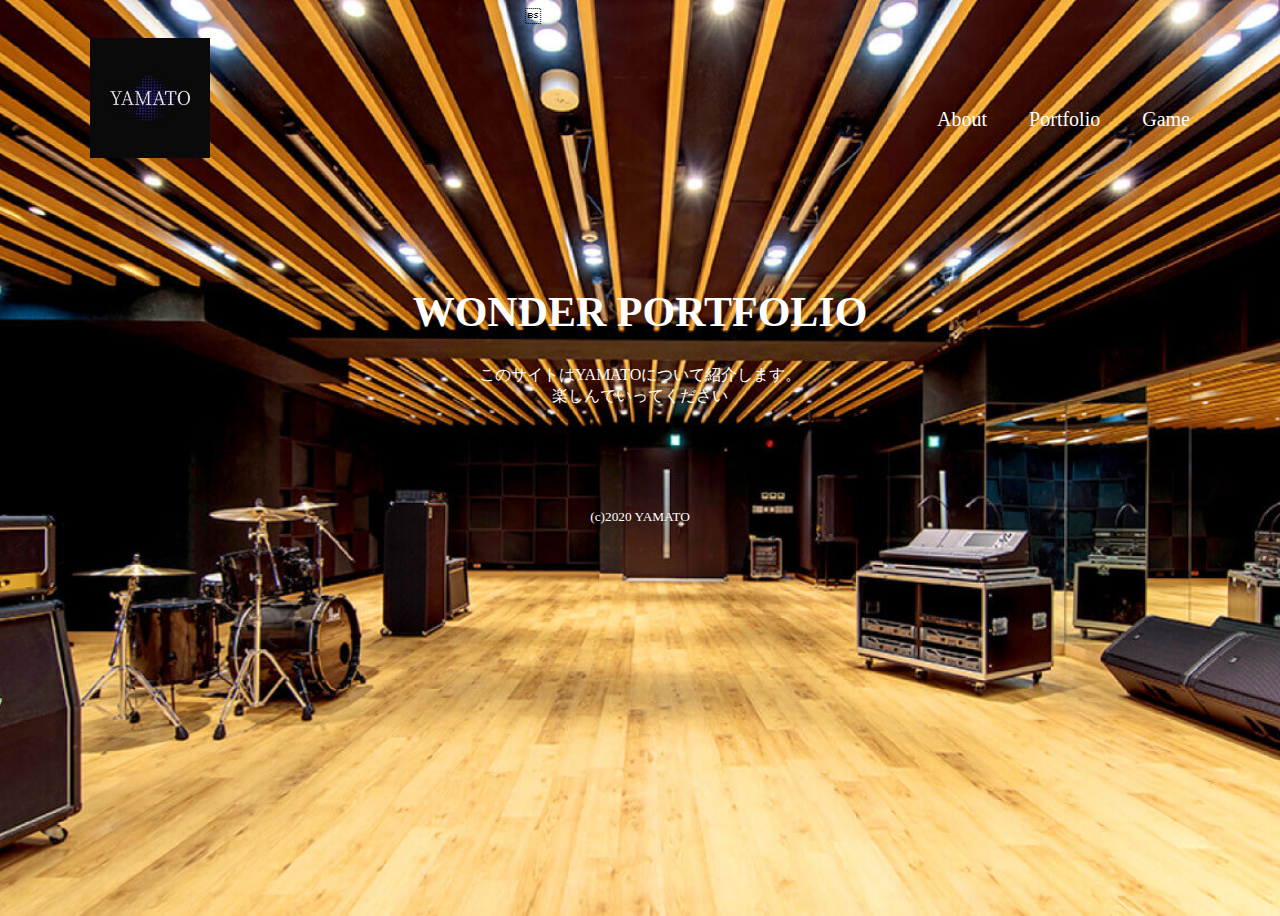
<file: index.html>
<!DOCTYPE html>
<html>
    <head>
        <meta charset="UTF-8">
        <title>マイポートフォリオサイト</title>
    </head>
    <body id="home">
        <header>
            <a href="index.html"><img class="logo" src="images/YAMATOロゴ.jpeg" ></a>
            <link rel="stylesheet" href="css/style.css" rel="stylesheet">
            <nav>
                <ul class="global_nav">
                    <li><a href="about.html">About</a></li>
                    <li><a href="portfolio.html">Portfolio</a></li>
                    <li><a href="game.html">Game</a></li>                    
                </ul>

            </nav>
        </header>
        <main>
            <h1>WONDER PORTFOLIO</h1>
            <p>このサイトはYAMATOについて紹介します。<br>楽しんでいってください</p>
        </main>
        <footer>
            <small>(c)2020 YAMATO</small>
        </footer>
    </body>
</html>
</file>
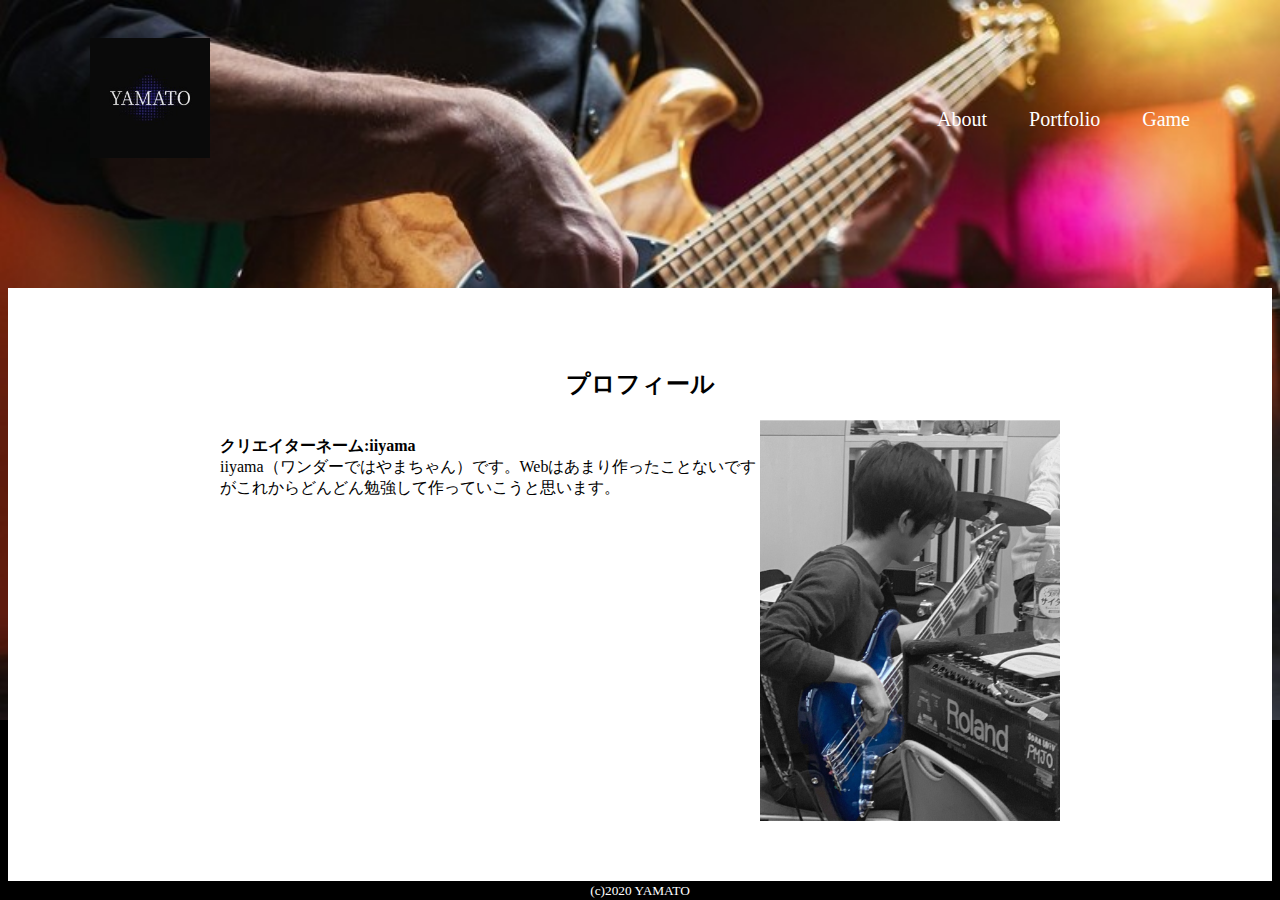
<file: about.html>
<!DOCTYPE html>
<html>
    <head>
        <meta charset="UTF-8">
        <title>マイポートフォリオサイト</title>
    </head>
    <body id="about">
        <header>
            <a href="index.html"><img class="logo" src="images/YAMATOロゴ.jpeg" ></a>
            <link rel="stylesheet" href="css/style.css" rel="stylesheet">
            <nav>
                <ul class="global_nav">
                    <li><a href="about.html">About</a></li>
                    <li><a href="portfolio.html">Portfolio</a></li>
                    <li><a href="game.html">Game</a></li>                    
                </ul>

            </nav>
        </header>
        <main>
            <div class="wrapper">
                <h2>プロフィール</h2>
                <div class="profile-coment">
                    <p class="profile-txt">
                        <span>クリエイターネーム:iiyama</span><br>
                        iiyama（ワンダーではやまちゃん）です。Webはあまり作ったことないですがこれからどんどん勉強して作っていこうと思います。
                    </p> 
                    <img class="yamato_profile" src="images/yamato_bass.JPG"alt="yamato_profile">
                </div>
            </div>
        </main>
        <footer>
            <small>(c)2020 YAMATO</small>
        </footer>
    </body>
</html>
</file>
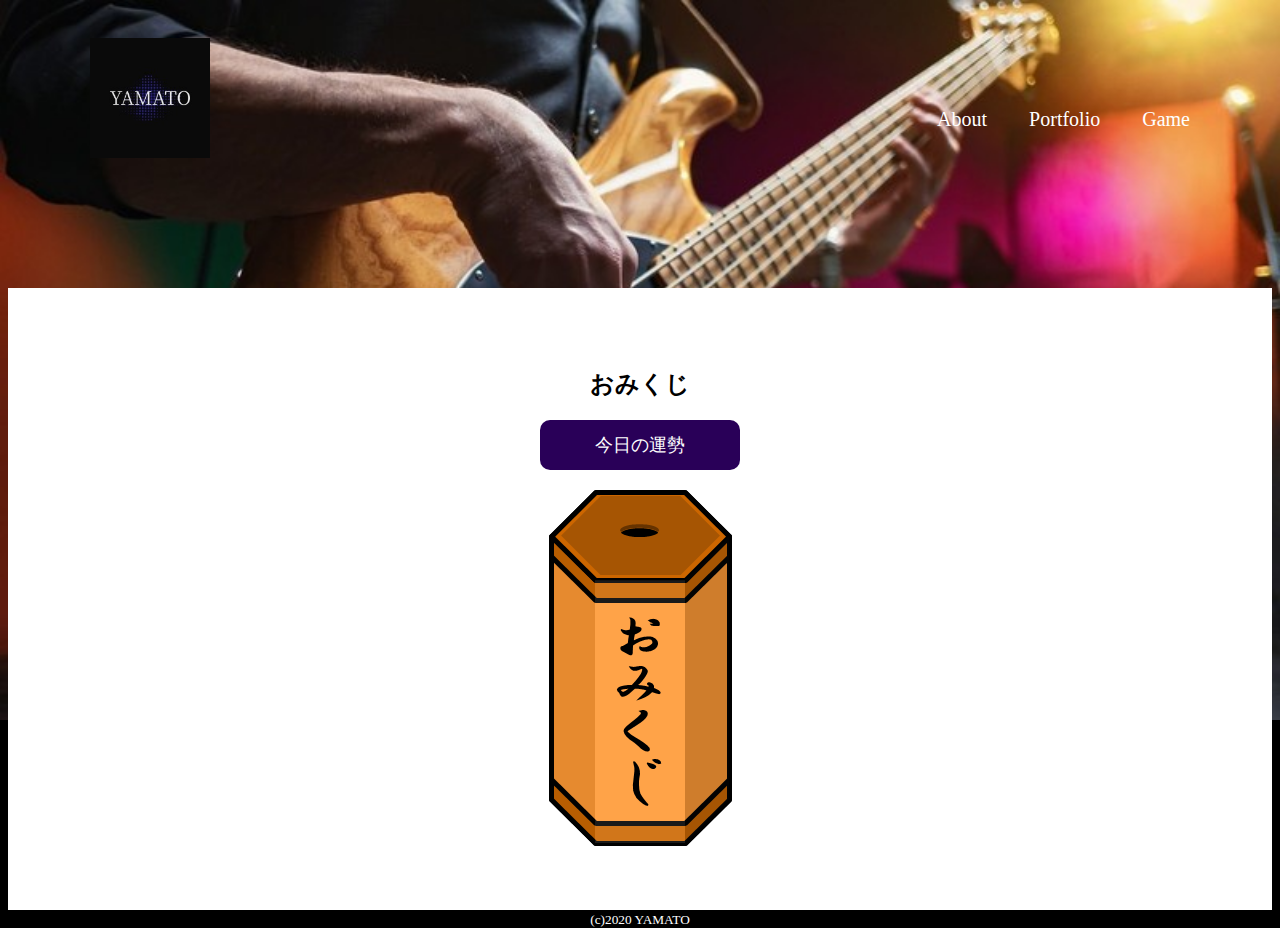
<file: game.html>
<!DOCTYPE html>
<html>
    <head>
        <meta charset="UTF-8">
        <title>マイポートフォリオサイト</title>
    </head>
    <body id="about">
        <header>
            <a href="index.html"><img class="logo" src="images/YAMATOロゴ.jpeg" ></a>
            <link rel="stylesheet" href="css/style.css" rel="stylesheet">
            <nav>
                <ul class="global_nav">
                    <li><a href="about.html">About</a></li>
                    <li><a href="portfolio.html">Portfolio</a></li>
                    <li><a href="game.html">Game</a></li>                    
                </ul>

            </nav>
        </header>
        <main>
            <div class="wrapper">
                <h2>おみくじ</h2>
                <div id="omikuji-btn">
                        今日の運勢
                </div>
                <img id="omikuji-img" src="images/omikuji.png" alt="omikuji">
            </div>
        </main>
        <footer>
            <small>(c)2020 YAMATO</small>
            <script src="js/main.js"></script>
        </footer>
    </body>
</html>
</file>
<file: css/style.css>
@charset "utf-8";

#home{
    background-color:rgb(95, 0, 0) ;
    background-image: url(../images/studio.jpg);
    background-repeat: no-repeat;
    background-position: center top;
    background-size: cover;
    min-height: 100vh;
}

#about{
    background-color:black ;
    background-image: url(../images/bass.jpeg);
    background-repeat: no-repeat;
    background-position: center top;
    background-size: cover;
    height:140px;
}

header{
    display: flex;
    justify-content: space-between;
    max-width: 1100px;
    margin: 0 auto;
}



.global_nav{
    display: flex;
    margin-top:100px;
}

.global_nav li{
    font-size:20px;
    color:white;
    margin-left:42px;
    list-style: none;
}

.global_nav a{
    color: white;
    text-decoration: none;
}

.logo{
    width:120px;
    margin-top: 30px;
}
main{
    text-align:center;
    margin-top:10%
}

h1{
    font-size:42px;
    color:white ;
}

p{
    color:white;
}


.yamato_profile{
    width:300px;
}

.wrapper{
    background-color: white;
    margin:0px　auto;
    padding:60px;
}

.profile-coment{
    display: flex;
    justify-content:center;
}

.profile-txt{
    color:black;
    width:540px;
    text-align:left;
}

.profile-txt span{
    font-weight:bold;
}

#omikuji-btn{
    width:200px;
    height:50px;
    margin: 20px auto;
    background: rgb(41, 0, 88);
    text-align:center;
    line-height:50px;
    color:white;
    font-size:18px;
    border-radius: 10px;
}

#omikuji-btn:hover{
    opacity:0.5;
}

footer{
    text-align:center;
    margin:100px auto;
}

#about footer{
    background-color: black;
    text-align:center;
    margin:0 auto;
    padding:26px,0;
}
small{
    color:white;
}
</file>
